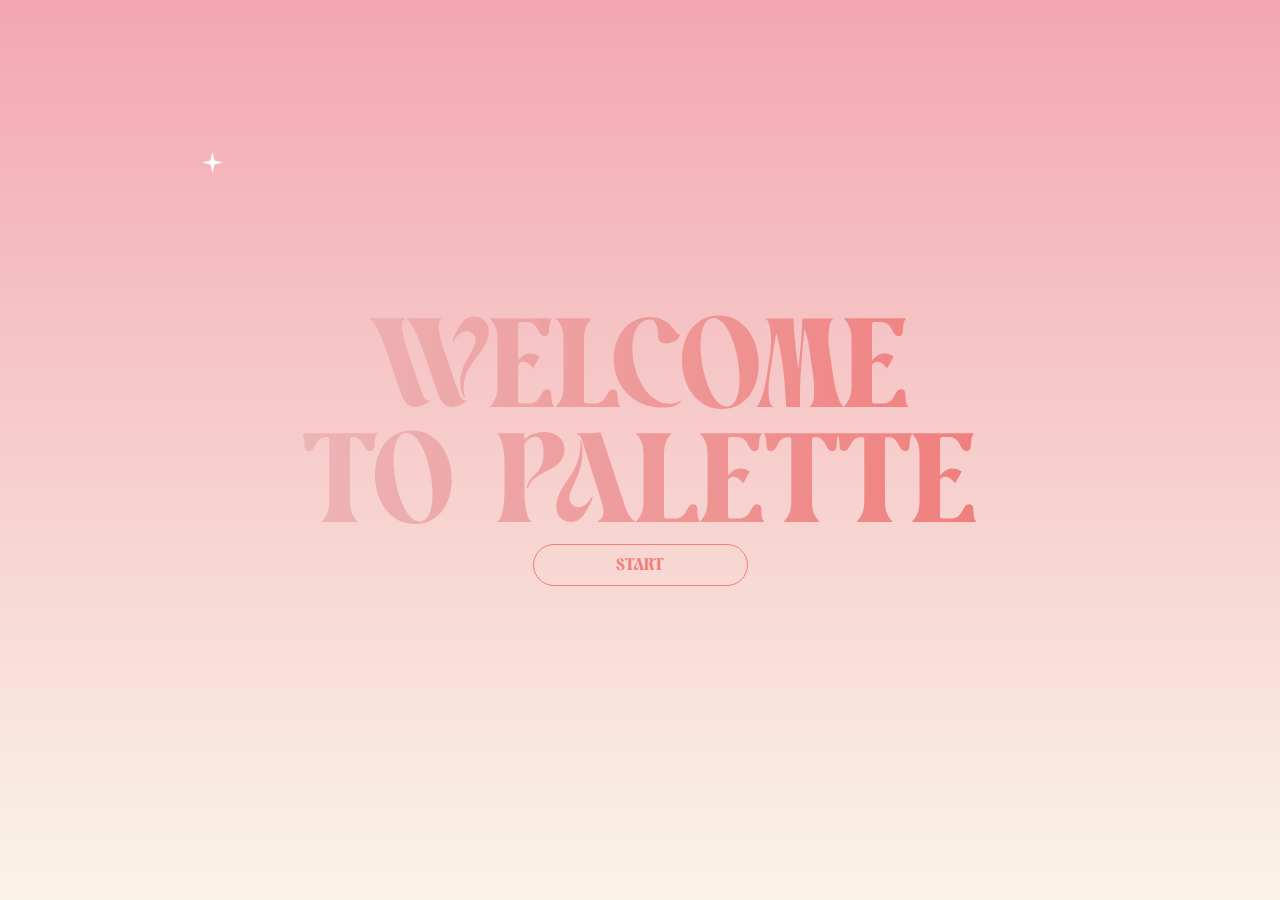
<file: index.html>
<!-- 
ALA-AN, PRINCESS BEVERLY R. ALA-AN

This is the first page of the peachy form called Palette. 
-->
<!DOCTYPE html>
<html>
    <head>
        <meta charset="UTF-8">
        <meta name="viewport" content="width=device-width, initial-scale=1.0">
        <link rel="stylesheet" href="style.css">
        <script src="script.js" defer></script>
        <audio id="clickSound" src="./Assets/magic-244951.mp3"></audio>
        <title>Palette Form</title>
    </head>
    <body>
        <div class="grid-container">
            <div class="landing" id="landing">
                <p>WELCOME</p>
                <p>TO PALETTE</p>
            </div>  
            <div class="start">
                <a href="signup.html">
                    <button type="submit" class="start-btn" id="btn">START</button>
                </a>
            </div>    
        </div>
    </body>
</html>
</file>
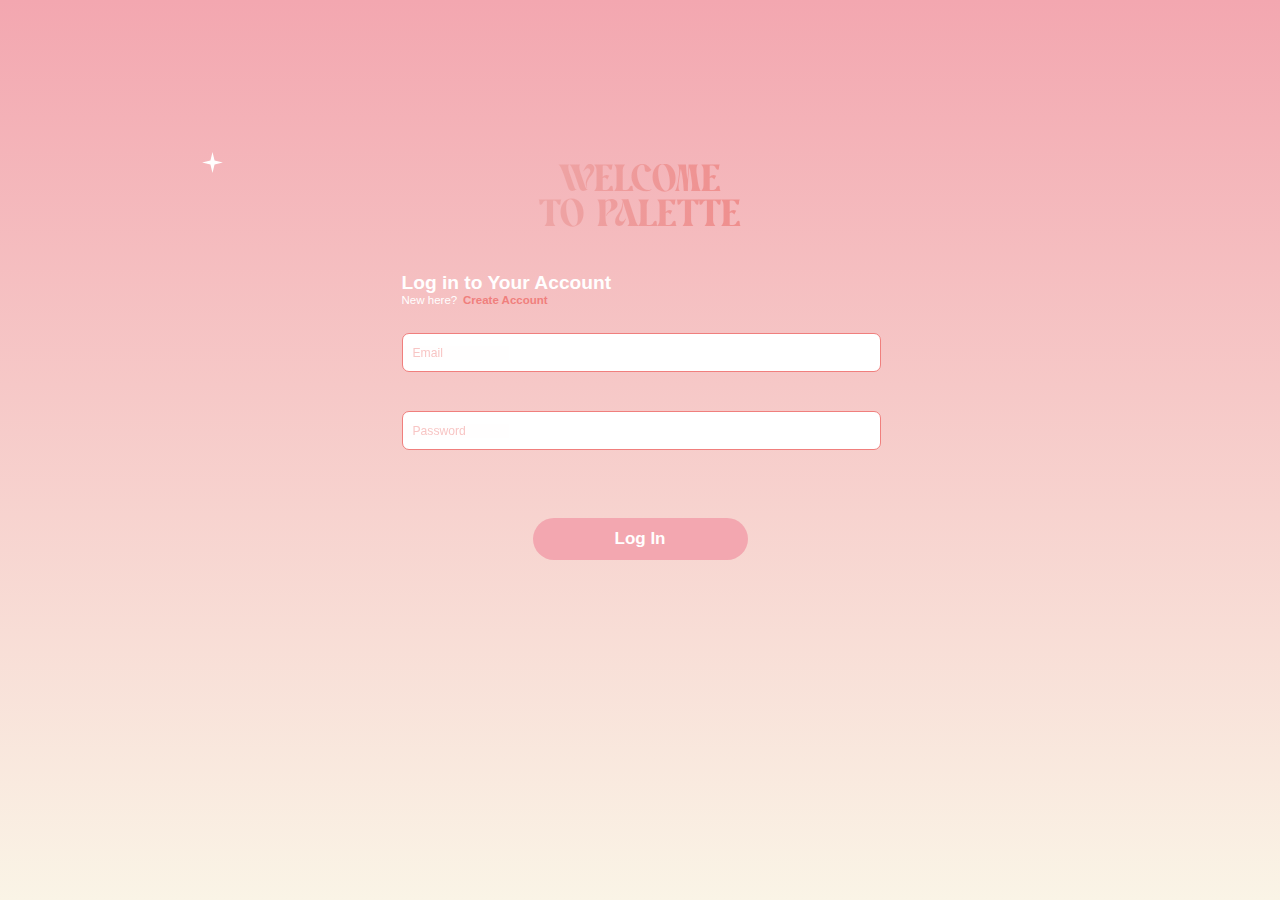
<file: login.html>
<!-- 
ALA-AN, PRINCESS BEVERLY R.

This is the fourth page. After the user inputs their information on the signin page. It gets stored in the localStorage.
The value of the local storage will then be assigned to users wherein this file's captured user input will then be 
checked if it correctly matches the existing signed in users.
-->
<!DOCTYPE html>
<html>
    <head>
        <meta charset="UTF-8">
        <meta name="viewport" content="width=device-width, initial-scale=1.0">
        <link rel="stylesheet" href="style.css">
        <script src="script.js" defer></script>
        <audio id="clickSound" src="./Assets/magic-244951.mp3"></audio>
        <title>Palette Log In</title>
    </head>
    <body>
        <div class="login-container">
            <div class="border">
                <div class="landing-1">
                    <p>WELCOME</p>
                    <p>TO PALETTE</p>
                </div>
                <div class="header">
                    <div class="group-1">
                        <p class="header-text">Log in to Your Account</p>
                    </div>
                    <div class="group-2">
                        <p class="header-subtext">New here?</p>
                        <a href="signup.html" class="login-link">Create Account</a>    
                    </div>
                </div>
                <form id="loginForm" method="post">
                    <input type="hidden" name="form_type" value="login">
                        <div class="details">
                            <input type="text" id="email" name="email" placeholder="Email" required>
                            <div class="error-display">
                                <p class="error-message">
                                    
                                </p>
                            </div>
                            <input type="password" id="password" name="password" placeholder="Password" required>
                            <div class="error-display">
                                <!-- Error messages will be displayed here -->
                                <p class="error-message">
                                    
                                </p>
                            </div>
                        </div>
                        <div class="submit">
                            <button type="submit" class="submit-btn" id="btn">Log In</button>
                        </div>
                </form>
            </div>
        
        </div>
    </body>

</html>
</file>
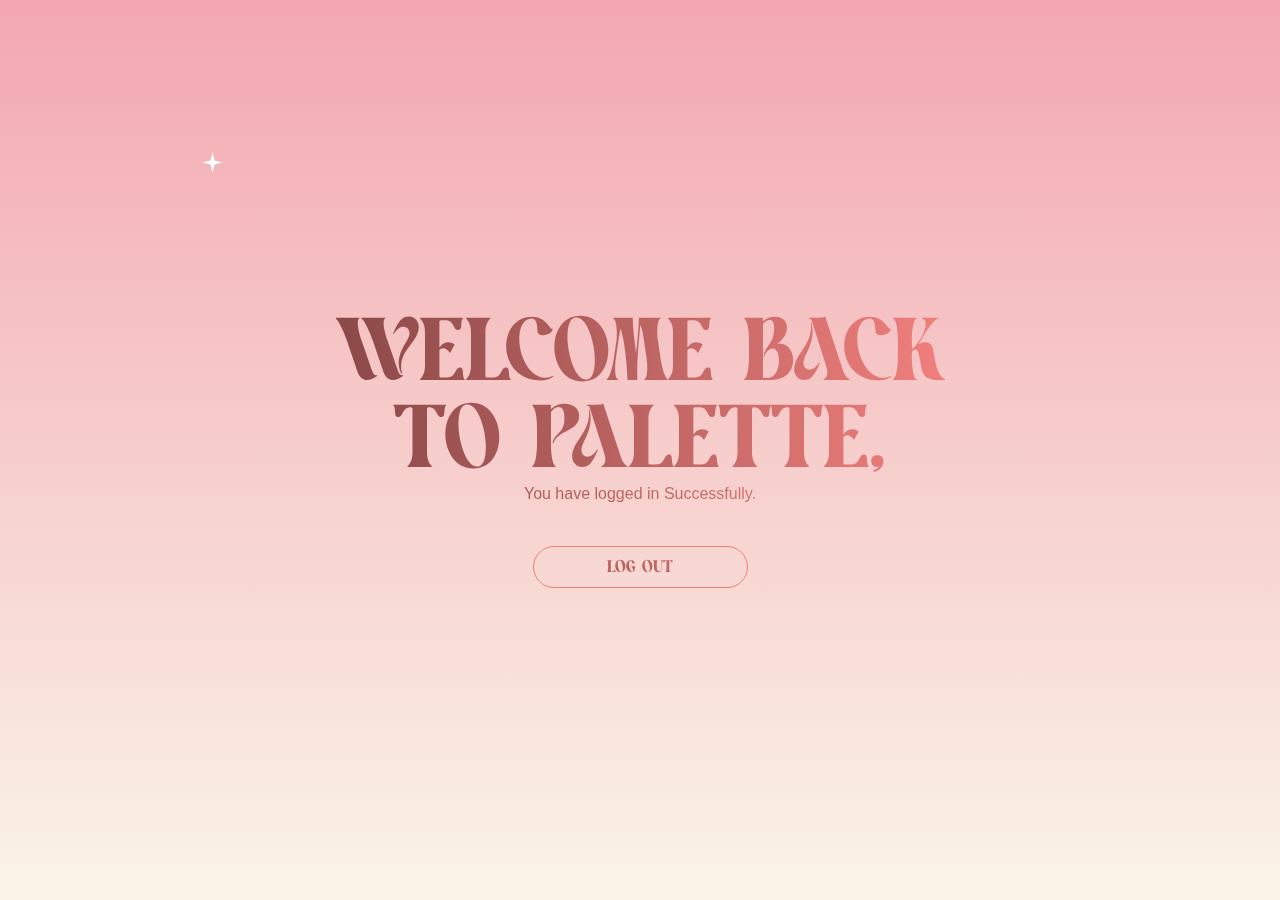
<file: loginwelcome.html>
<!--
ALA-AN, PRINCESS BEVERLY R.

This is the fifth file in order. This is where it displays the name of the logged in user using a JS query string where the file
extracts the value of firstname to which would be utilized by this welcome page exclusive for logged in users.
-->
<!DOCTYPE html>
<html lang="en">
<head>
  <meta charset="UTF-8">
  <meta name="viewport" content="width=device-width, initial-scale=1.0">
  <link rel="stylesheet" href="style.css">
  <script src="script.js" defer></script>
  <audio id="clickSound" src="./Assets/magic-244951.mp3"></audio>
  <title>Welcome to Palette!</title>
</head>
<body>
  <div class="grid-container">
    <div class="welcome-message">
      <p>WELCOME BACK</p>
      <p id="greeting">TO PALETTE, <br> </p>
      <p id="small-message">You have logged in Successfully.</p>
      <div class="start">
        <a href="index.html">
          <button type="submit" class="exit-btn" id="btn">LOG OUT</button>
        </a>
      </div>
    </div>
  </div>

    <script>
        const params = new URLSearchParams(window.location.search);
        const firstName = params.get("firstname"); 
        if (firstName) {
            document.getElementById("greeting").innerText = "TO PALETTE, " + firstName + "!";
        }
    </script>


</body>
</html>
</file>
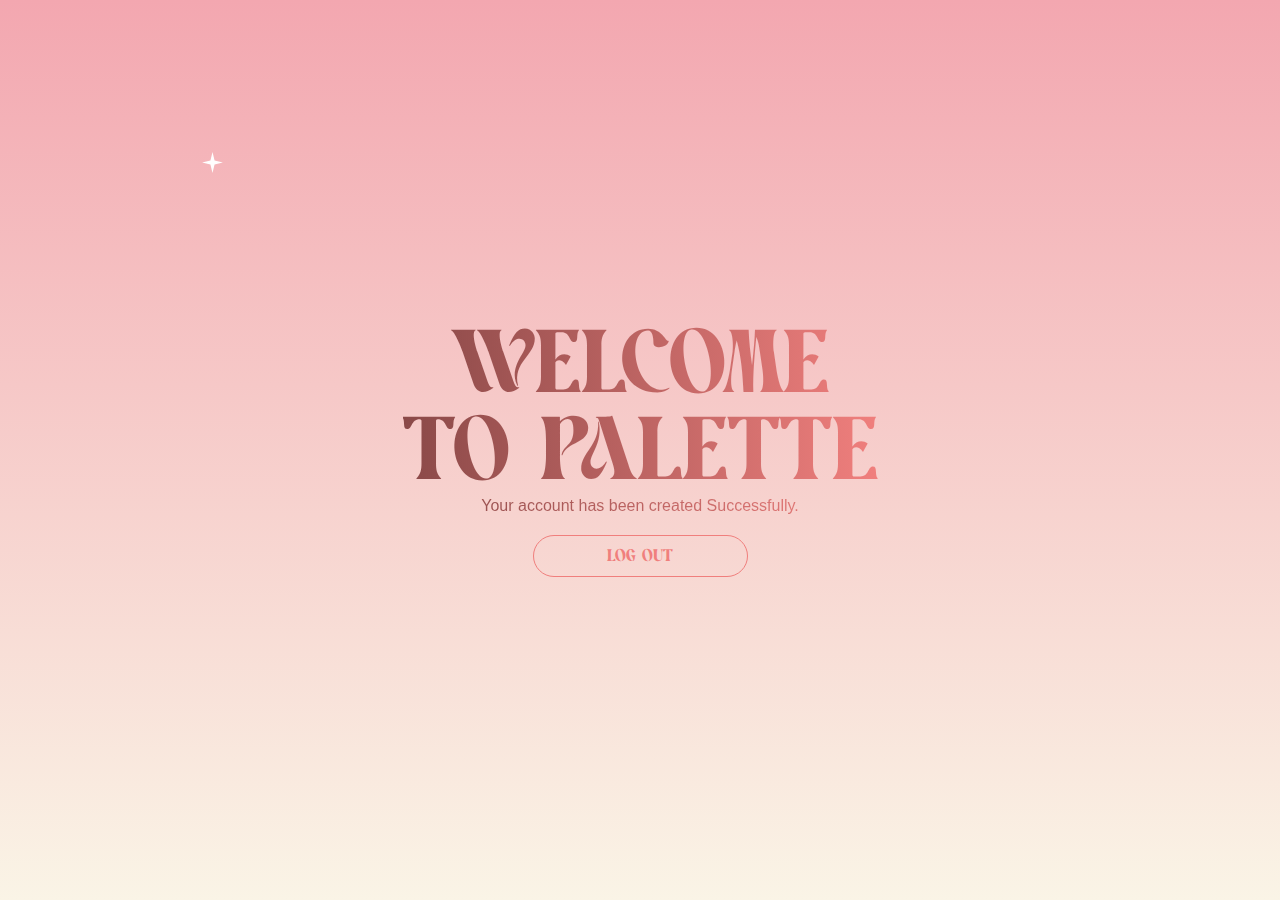
<file: signinwelcome.html>
<!--
ALA-AN, PRINCESS BEVERLY

This is the third page. After the sign up, this gets opened if sign up is successful.
Just like the loginwelcome.html, this also uses query string to extract the value of firstname
and then finds the element where this value would get displayed.
-->
<!DOCTYPE html>
<html>
    <head>
        <meta charset="UTF-8">
        <meta name="viewport" content="width=device-width, initial-scale=1.0">
        <link rel="stylesheet" href="style.css">
        <script src="script.js" defer></script>
        <audio id="clickSound" src="./Assets/magic-244951.mp3"></audio>
        <title>Welcome to Palette!</title>
    </head>
    <body>
        <div class="grid-container">
            <div class="welcome-message">
                    <p>WELCOME</p>
                    <p>TO PALETTE</p>
                    <p id="greeting"></p>
                    <p id="small-message">Your account has been created Successfully.</p>
            </div>
            <div class="start">
                <a href="index.html">
                    <button type="submit" class="exit-btn" id="btn">LOG OUT</button>
                </a>
            </div>
        </div>
        <script>
            const params = new URLSearchParams(window.location.search);
            const firstName = params.get("firstname");

            if (firstName) {
            document.getElementById("greeting").innerText = firstName + "!";
            }
        </script>
    </body>

</html>
</file>
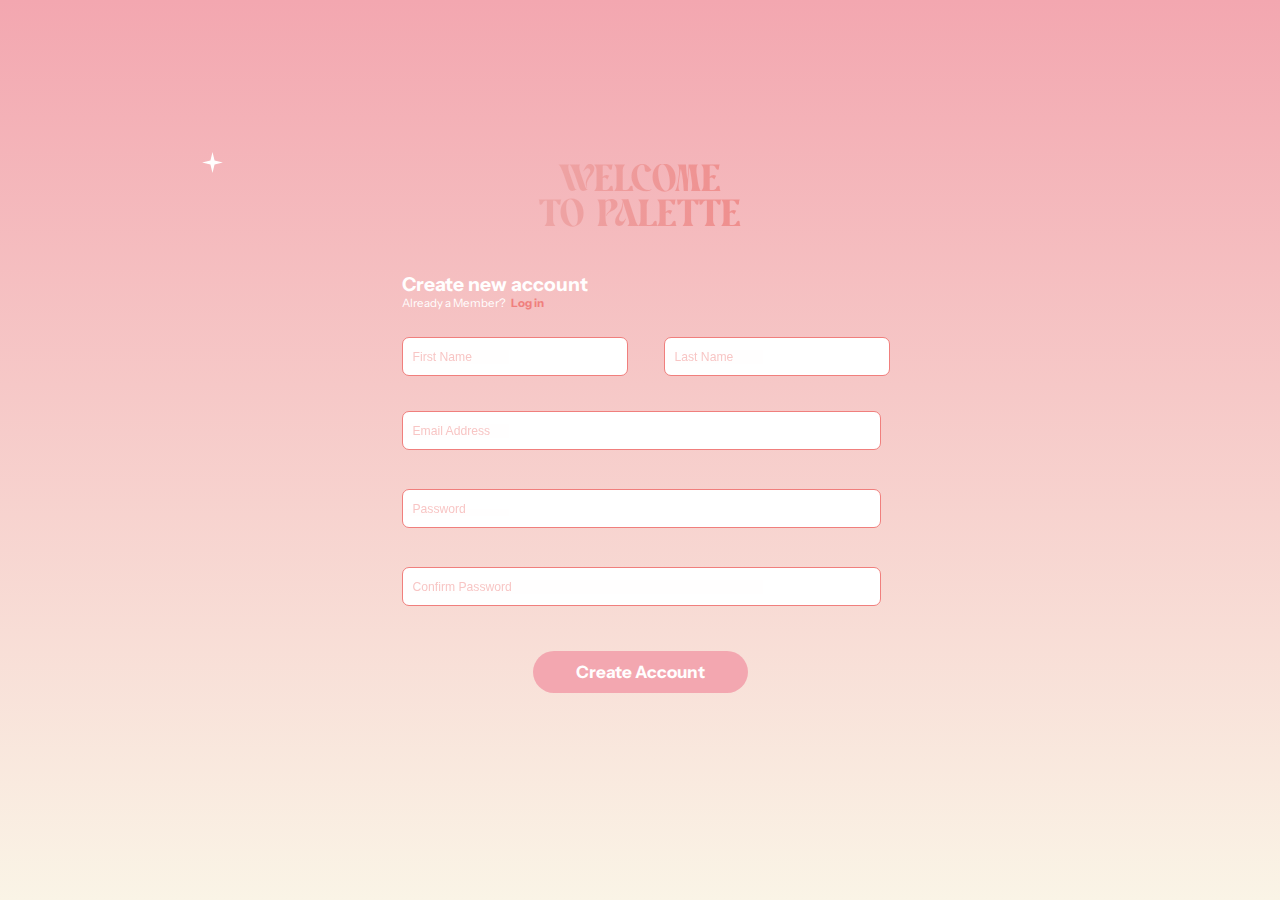
<file: signup.html>
<!--
ALA-AN, PRINCESS BEVERLY

This is the sign up page, the second page after the index. 
-->
<!DOCTYPE html>
<html>
    <head>
        <meta charset="UTF-8">
        <meta name="viewport" content="width=device-width, initial-scale=1.0">
        <link rel="preconnect" href="https://fonts.googleapis.com">
        <link rel="preconnect" href="https://fonts.gstatic.com" crossorigin>
        <link href="https://fonts.googleapis.com/css2?family=Instrument+Sans:ital,wght@0,400..700;1,400..700&display=swap" rel="stylesheet">
        <link rel="stylesheet" href="style.css">
        <script src="script.js" defer></script>
        <audio id="clickSound" src="./Assets/magic-244951.mp3"></audio>
        <title>Palette Sign Up</title>
    </head>
    <body>
        <div class="signin-container">
            <div class="border">
                <div class="landing-1">
                    <p>WELCOME</p>
                    <p>TO PALETTE</p>
                </div>
                <div class="header">
                    <div class="group-1">
                        <p class="header-text">Create new account</p>
                    </div>
                    <div class="group-2">
                        <p class="header-subtext">Already a Member?</p>
                        <a href="login.html" class="login-link">Log in</a>    
                    </div>
                    
                </div>
                <form id="signupForm" method="post">
                    <input type="hidden" name="form_type" value="signup">
                        <div class="name">
                            
                                <div class="first-name">
                                    <input type="text" id="first-name" name="first-name" placeholder="First Name" required>
                                </div>
                                <div class="error-display">
                                    <p id="fname-error">

                                    </p>
                                </div>
                                <div class="last-name">
                                    <input type="text" id="last-name" name="last-name" placeholder="Last Name" required>
                                </div>
                                <div class="error-display">
                                    <p id="lname-error">

                                    </p>
                                </div>
                        </div>
                        <div class="details">
                                <div class="email">
                                    <input type="email" id="email" name="email" placeholder="Email Address" required>

                                </div>
                                <div class="error-display">
                                    <p id="email-error">

                                    </p>
                                </div>
                                <div class="password">
                                    <input type="password" id="password" name="password" placeholder="Password" required>
                                </div>
                                <div class="error-display">
                                    <p class="pass-error">
                                        
                                    </p>

                                </div>
                                <div class="confirm-password">
                                    <input type="password" id="confirm-password" name="confirm-password" placeholder="Confirm Password" required>
                                </div>
                                <div class="error-display">
                                    <p class="cpass-error">
                                        
                                    </p>

                                </div>    
                        </div>
                        <div class="submit">
                                    <button type="submit" class="submit-btn" id="btn">Create Account</button>
                        </div> 
                </form>
        </div>
        </div>
    </body>
</html>
</file>
<file: style.css>
/*Removing default Padding and Margin*/
* {
    margin: 0;
    padding: 0;
}

/*Setting background to gradient pink and white*/
body {
    height: 100vh;
    background: linear-gradient(to bottom, #F3A7B0, #FAF4E6);
    transition: opacity 0.5s ease;
}
body.fade-out {
  opacity: 0;
}
/*Setting up the font-style*/
@font-face {
    font-family: 'Varcon';
    src: url('./Assets/varcon.otf') format('opentype');
}

/*containers ni sa mga form*/
.grid-container,
.signin-container,
.login-container {
    font-family: Varcon, sans-serif;
    display: flex;
    flex-direction: column;
    align-content: center;
    align-items: center;
    justify-content: center;
    justify-items: center;
    margin: auto;
    height: 100vh;
}

/*I am either using vw or px*/
.welcome-message{
    font-size: 5vw;
}

/*This helps me with the layout of the form by defining its size*/
.border {
    width: 477px;
    height: 572px;
}

.signin-container,
.login-container {
    font-family: Instrument Sans, sans-serif;
}

/*This is for Welcome to Palette gradient, font style, and size*/
.landing,
.landing-1 {
    font-size: 10vw;
    justify-items: center;
    background: linear-gradient(to right, #EDB4B6, #F07F7D);
    -webkit-background-clip: text;
    -webkit-text-fill-color: transparent;
    background-clip: text;
    color: transparent;
    line-height: 0.9;
}

.landing-1{
    font-family: Varcon, sans-serif;
    font-size: 3vw;
    margin-bottom: 39px;
}

/*gi change nako ang font size ani*/
.welcome-message {
    font-size: 90px;
    text-align: center;
    background: linear-gradient(to right, #8A4948, #F07F7D);
    -webkit-background-clip: text;
    -webkit-text-fill-color: transparent;
}
#small-message {
    font-family: Instrument Sans, sans-serif;
    font-size: 16px;
    color: #F07F7D;
}

.header {
    display: flex;
    flex-direction: column;
    align-content: flex-start;
    justify-content: space-between;
}
.header-text{
    font-size: 1.5vw;
    font-weight: bold;
    color: #fffefe;
}
.group-2{
    display: flex;
    flex-direction: row;
    gap: .5em;
    color: #fffefe;
    font-size: 0.9vw;
    margin-bottom: 27px;
}
.login-link {
    color: #F07F7D;
    text-decoration: none;
    font-weight: bold;
}

/*the following are for the pages' button*/
.start-btn {
    font-family: Varcon, sans-serif;
    color: #F07F7D;
    border: 1px solid #F07F7D;
    border-radius: 31px;
    font-size: 17px;
    width: 215px;
    height: 42px;
    background-color: transparent;
}

.exit-btn {
    font-family: Varcon, sans-serif;
    color: #F07F7D;
    border: 1px solid #F07F7D;
    border-radius: 31px;
    font-size: 17px;
    width: 215px;
    height: 42px;
    background-color: transparent;
    margin-top: 20px;
}
.submit {
    display: flex;
    justify-content: center;
    align-items: center;
    margin-top: 37px;
}
.submit-btn {
    font-family: Instrument Sans, sans-serif;
    font-size: 17px;
    color: #fffefe;
    width: 215px;
    height: 42px;
    background-color: #F3A7B0;
    border-radius: 31px;
    border: transparent;
    font-weight: bold;
}

.start-btn,
.exit-btn,
.submit-btn {
    cursor: pointer;
    transition: background-color 0.3s ease;
}

.start-btn:hover,
.exit-btn:hover,
.submit-btn:hover {
    background-color: #1E1E1E;
}

.name {
    display: flex;
    flex-direction: row;
    gap: .5em;
    padding-bottom: .5em;
    justify-content: flex-start;
}
#first-name,
#last-name {
    border: 1px solid #F07F7D;
    border-radius: 7px;
    font-size: 0.95vw;
    width: 224px;
    height: 37px;
    margin-right: 20px;
    margin-bottom: 27px;
}

#first-name::placeholder,
#last-name::placeholder,
#email::placeholder,
#password::placeholder,
#confirm-password::placeholder {
    color:#F07F7D;
    background-color: #fffefe;
    opacity: 45%;
    padding-left: 10px;
}
.details {
    display: flex;
    flex-direction: column;
    gap: .5em;
    justify-content: flex-start;
    align-items: flex-start;
}
#email,
#password {
    border: 1px solid #F07F7D;
    border-radius: 7px;
    font-size: 0.95vw;
    width: 477px;;
    height: 37px;
    text-align: left;
    margin-bottom: 23px;
}
#confirm-password {
    border: 1px solid #F07F7D;
    border-radius: 7px;
    font-size: 0.95vw;
    width: 477px;;
    height: 37px;
    text-align: left;
}
.error-message {
    font-size: 10px;
    color: #F07F7D;
    font-family: Instrument Sans, sans-serif;
}


.sparkle {
  position: absolute;
  width: 25px;
  height: 25px;
  pointer-events: none;
  animation: twinkle 2s infinite ease-in-out;
}

@keyframes twinkle {
  0%, 100% {
    opacity: 0.2;
    transform: scale(0.8);
  }
  50% {
    opacity: 1;
    transform: scale(1.2);
  }
}
</file>
